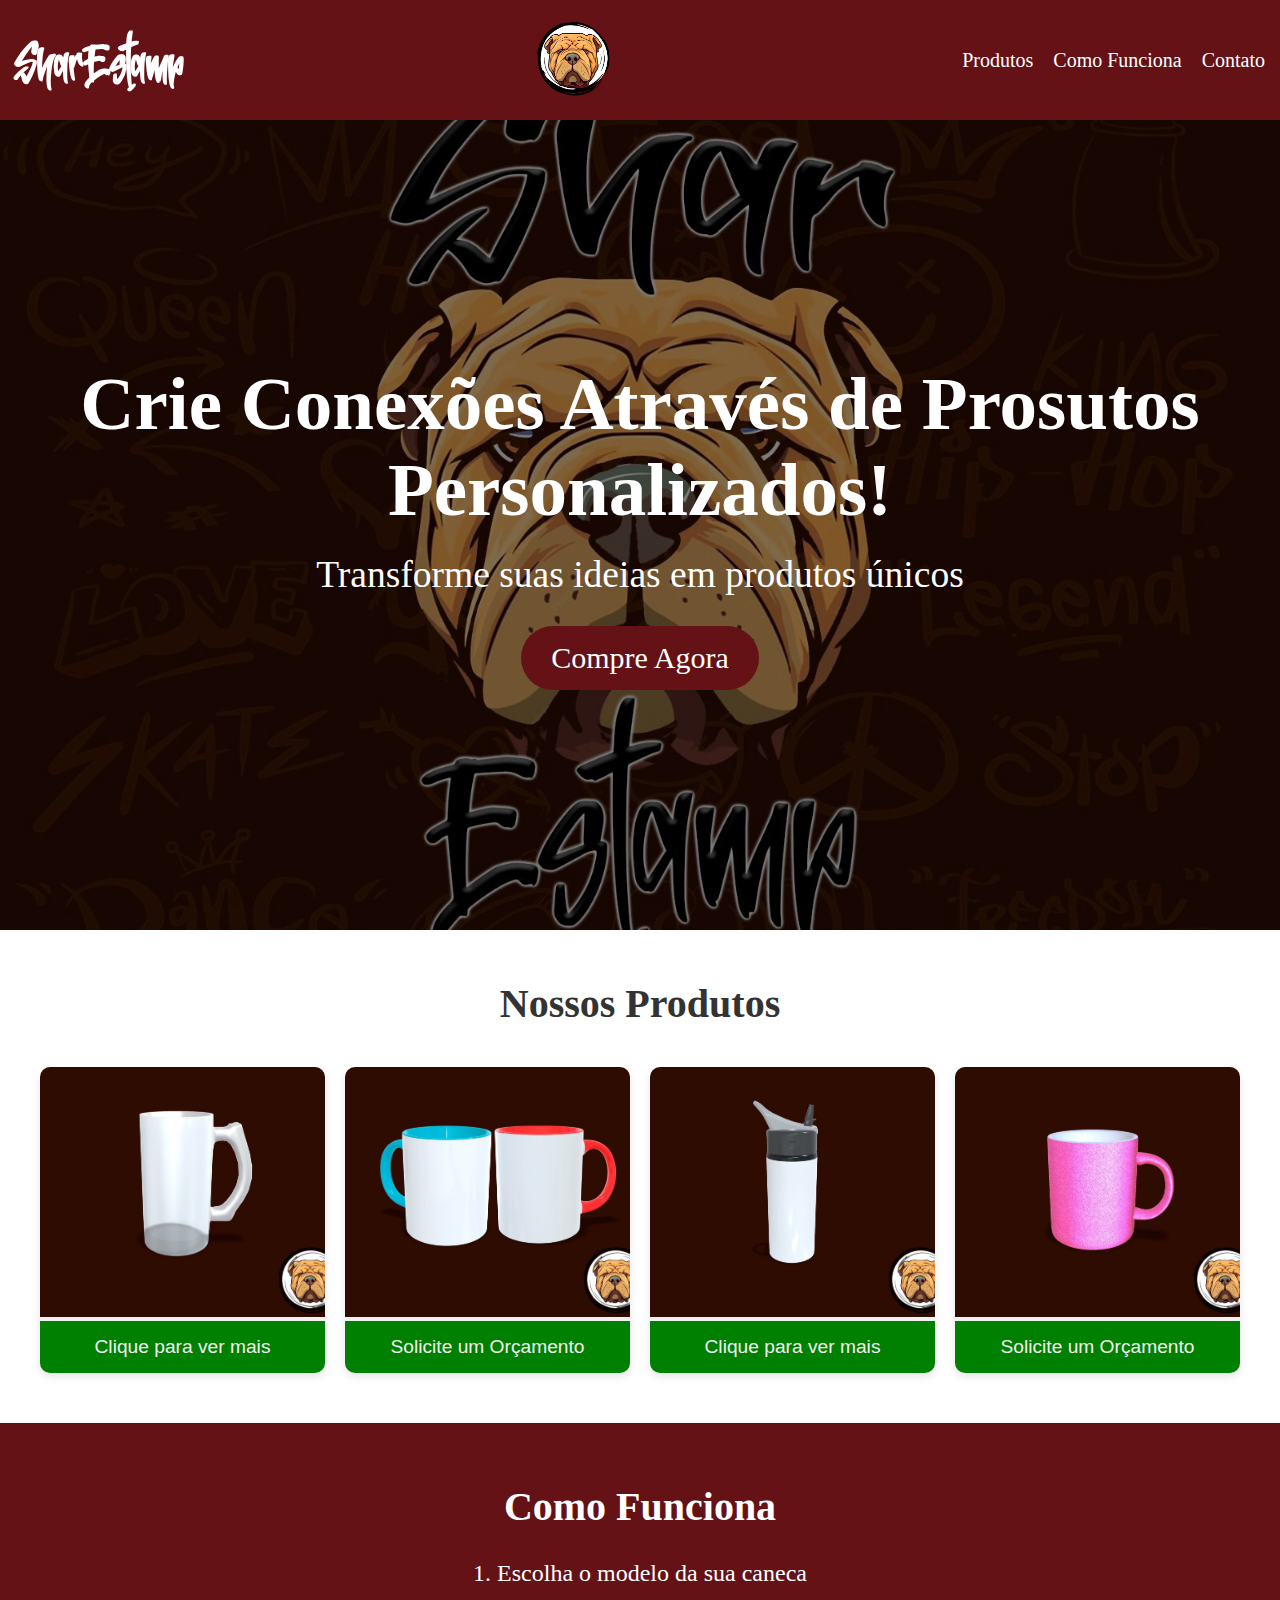
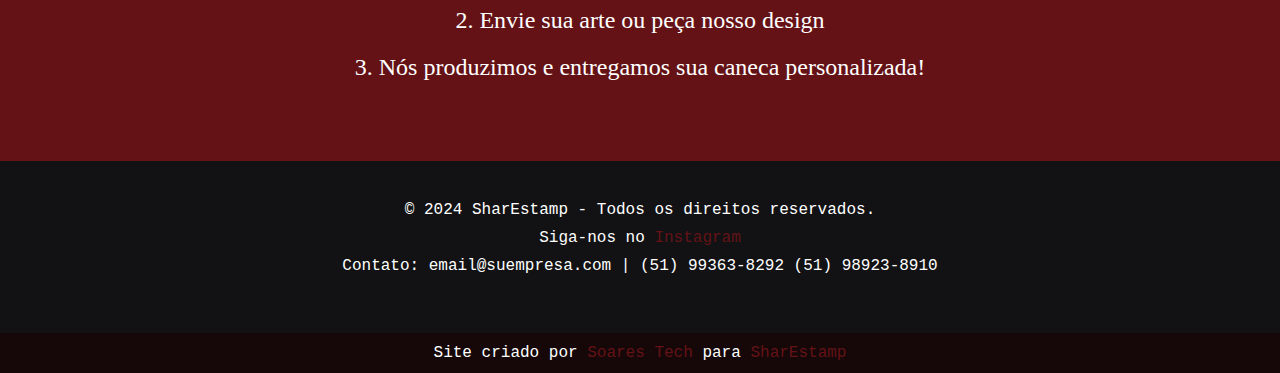
<file: index.html>
<!DOCTYPE html>
<html lang="pt-BR">
<head>
    <meta charset="UTF-8">
    <meta name="viewport" content="width=device-width, initial-scale=1.0">
    <title>Canecas Personalizadas - SharEstamp</title>
    <link rel="shortcut icon" href="imagem canecas/android-chrome-192x192.png" type="image/x-icon">
    <style>
        
        /* Fontes externas */
        @import url('https://fonts.googleapis.com/css2?family=Montserrat:wght@400;700&display=swap');
        @import url('https://www.fontspace.com/jackboa-font-f122871');
        @font-face {
            font-family: 'jackboa';
            src: url('css/jackboa-font/JackboaDemo-wo2e2.otf') format('truetype');
        }

        /* Estilos globais */

        :root{
            --red:#68231b;
            --black:#121214;
            --brown:#2c1408;
            --red-top:#641216;
        }
        * {
            margin: 0;
            padding: 0;
            box-sizing: border-box;
        }

        body {
            
            color: #333;
            background-color: #f9f9f9;
            overflow-x: hidden;
        }

        a {
            text-decoration: none;
            color: inherit;
        }

        /* Estilos do cabeçalho */
        header {
            background-color: var(--red-top);
            font-family: 'jackboa' cursive;
            padding: 15px;
            color: rgb(255, 255, 255);
            text-align: center;
            position: sticky;
            top: 0;
            z-index: 100;
            display: flex;
            justify-content: space-between;
            align-items: center;
        }


        /* Container da logo e título */
        .logo-container {
            display: flex;
            align-items: center;
        }

/* Estilo da logo */
        .logo {
            width: auto; /* Mantém a proporção da imagem */
            height: 90px; /* Ajuste o tamanho conforme necessário */
            align-items: center;
            margin: auto; /* Espaço entre a logo e o título */
        }

        header h1 {
            font-family:'jackboa', cursive;
            font-size: 50px;
            margin: 0;
          
        }
        header a{
            font-size: 20px;
        }
        header .logo-container{
            margin: auto;
        }
        .menu-icon {
            display: none;
            font-size: 2em;
            cursor: pointer;
        }

        nav {
            display: flex;
            gap: 20px;
        }

        /* Seção principal (Hero) */
        .hero {
            background: linear-gradient(rgba(0, 0, 0, 0.5), rgba(0, 0, 0, 0.5)), url('imagem\ canecas/logo-vermelho.jpg') no-repeat center center/cover;   
            height: 90vh;
            padding: 10px;
            display: flex;
            flex-direction: column;
            justify-content: center;
            align-items: center;
            color: white;
            font-size: 25px;
            text-align: center;
        }

        .hero h2 {
            font-size: 3em;
            margin-bottom: 20px;
            animation: fadeInDown 1s ease-out;
        }

        .hero p {
            font-size: 1.5em;
            margin-bottom: 30px;
            animation: fadeInUp 1.5s ease-out;
        }

        .hero .cta-button {
            background-color: var(--red-top);
            padding: 15px 30px;
            border-radius: 50px;
            font-size: 1.2em;
            color: white;
            transition: background-color 0.3s ease;
        }

        .hero .cta-button:hover {
            background-color: rgba(167, 1, 1, 0.973);
        }

        /* Animações */
        @keyframes fadeInDown {
            from {
                opacity: 0;
                transform: translateY(-50px);
            }
            to {
                opacity: 1;
                transform: translateY(0);
            }
        }

        @keyframes fadeInUp {
            from {
                opacity: 0;
                transform: translateY(50px);
            }
            to {
                opacity: 1;
                transform: translateY(0);
            }
        }

        /* Seção de produtos */
        .gallery {
            padding: 50px 20px;
            background-color: white;
        }

        .gallery h2 {
            font-size: 2.5em;
            text-align: center;
            margin-bottom: 40px;
        }

        .product-grid {
            font-family: Verdana, Geneva, Tahoma, sans-serif;
            display: grid;
            grid-template-columns: repeat(auto-fit, minmax(250px, 1fr));
            gap: 20px;
            padding: 0 20px;
        }

        .product-item {
            background-color: #f1f1f1;
            border-radius: 10px;
            overflow: hidden;
            box-shadow: 0 4px 8px rgba(0, 0, 0, 0.1);
            transition: transform 0.3s ease;
        }

        .product-item:hover {
            transform: translateY(-10px);
        }

        .product-item img {
            width: 100%;
            height: 250px;
            object-fit: cover;
        }

        .product-item p {
            color: #f1f1f1;
            padding: 15px;
            font-size: 1.2em;
            text-align: center;
            background-color: red;
        }

        /* Seção de como funciona */
        .how-it-works {
            background-color: var(--red-top);
            color: white;
            padding: 60px 20px;
            text-align: center;
        }

        .how-it-works h2 {
            font-size: 2.5em;
            margin-bottom: 30px;
        }

        .how-it-works p {
            font-size: 1.5em;
            margin-bottom: 20px;
        }

        /* Rodapé */
        footer {
            font-family: 'Courier New', Courier, monospace;
            background-color: var(--black);
            color: white;
            padding: 30px 20px;
            text-align: center;
        }

        footer p {
            margin: 10px 0;
        }

        footer a {
            color: var(--red-top);
        }

         .final{
            background-color: rgba(15, 1, 1, 0.973);
            padding: 1px;
        }

        /* Media queries para responsividade */
        @media (max-width: 768px) {

            .hero{
                height: 90vh;
            }
      
            header .logo-container{
                margin: auto;
            }
            header h1 {
                font-size: 1.8em;
            }

            .menu-icon {
                display: block;
            }

            nav {
                display: none;
                flex-direction: column;
                gap: 10px;
                background-color: var(--red-top);
                position: absolute;
                top: 60px;
                right: 0;
                left: 0;
                text-align: center;
                padding: 10px;
            }

            nav.active {
                display: flex;
            }
          

            .hero h2 {
                font-size: 2em;
            }

            .hero p {
                font-size: 1.2em;
            }


            .product-item img {
                width: 100%;
                height: 100%;
            }
        }

        @media (max-width: 480px) {
          
            .hero h2 {
                font-size: 1.5em;
            }

            .hero p {
                font-size: 1em;
            }

            .cta-button {
                padding: 10px 20px;
                font-size: 1em;
            }
        }
    </style>
</head>
<body>
    <!-- Cabeçalho com menu hamburguer -->
    <header>
        
        <h1>SharEstamp</h1>

        <div class="logo-container"><img src="imagem canecas/Escudo PNG branco.png" alt="Logo SharEstamp" class="logo"></div>
        <div class="menu-icon" onclick="toggleMenu()">☰</div>
        <nav id="menu">
            <a href="#comprar">Produtos</a>
            <a href="#how-it-works">Como Funciona</a>
            <a href="#contact">Contato</a>
        </nav>
    </header>

    <!-- Seção principal (Hero) -->
    <section class="hero">
        <h2>Crie Conexões Através de Prosutos Personalizados!</h2>
        <p>Transforme suas ideias em produtos únicos</p>
        <a href="https://wa.me/message/FXENKSLHSYTBB1" target="_blank" class="cta-button">Compre Agora</a>
    </section>

    <!-- Galeria de produtos -->
    <section class="gallery" id="comprar">
        <h2>Nossos Produtos</h2>
        <div class="product-grid">

            <a href="https://www.instagram.com/sharestamp_personalizados/profilecard/?igsh=N256bjQ1bGk3eWh3" target="_blank">
                <div class="product-item">
                    <img src="imagem canecas/caneca1.jpg" alt="Caneca 1">
                    <p style="background-color:green;">Clique para ver mais</p>
                </div>
            </a>

            <a href="https://www.instagram.com/sharestamp_personalizados/profilecard/?igsh=N256bjQ1bGk3eWh3" target="_blank">
                <div class="product-item">
                    <img src="imagem canecas/caneca2.jpg" alt="Caneca 2">
                    <p style="background-color:green;">Solicite um Orçamento</p>
                </div>
            </a>

            <a href="https://www.instagram.com/sharestamp_personalizados/profilecard/?igsh=N256bjQ1bGk3eWh3" target="_blank">
                <div class="product-item">
                    <img src="imagem canecas/variascanecas.jpg" alt="Caneca 3">
                    <p style="background-color:green;">Clique para ver mais</p>
                </div>
            </a>

            <a href="https://www.instagram.com/sharestamp_personalizados/profilecard/?igsh=N256bjQ1bGk3eWh3" target="_blank"> 
                    <div class="product-item">
                    <img src="imagem canecas/canecas3.jpeg" alt="Caneca 4">
                    <p style="background-color:green;">Solicite um Orçamento</p>
                </div>
            </a>
        </div>
    </section>

    <section class="how-it-works" id="how-it-works">
        <h2>Como Funciona</h2>
        <p>1. Escolha o modelo da sua caneca</p>
        <p>2. Envie sua arte ou peça nosso design</p>
        <p>3. Nós produzimos e entregamos sua caneca personalizada!</p>
    </section>

    <!-- Rodapé -->
    <footer id="contact">
        <p>© 2024 SharEstamp - Todos os direitos reservados.</p>
        <p>Siga-nos no <a href="https://www.instagram.com/sharestamp_personalizados/profilecard/?igsh=N256bjQ1bGk3eWh3" target="_blank">Instagram</a></p>
        <p>Contato: email@suempresa.com | (51) 99363-8292 (51) 98923-8910</p><br>
    
        
    </footer>
    <footer class="final">
        <p>Site criado por <a href="https://github.com/PauloSrOl" target="_blank">Soares Tech</a> para <a href="https://www.instagram.com/sharestamp_personalizados/profilecard/?igsh=N256bjQ1bGk3eWh3" target="_blank">SharEstamp</a></p>
    </footer>

    <script>
        // Menu hamburguer responsivo
        function toggleMenu() {
            var menu = document.getElementById('menu');
            menu.classList.toggle('active');
        }

        // Scroll suave ao clicar em links de ancoragem
        document.querySelectorAll('a[href^="#"]').forEach(anchor => {
            anchor.addEventListener('click', function (e) {
                e.preventDefault();
                document.querySelector(this.getAttribute('href')).scrollIntoView({
                    behavior: 'smooth'
                });
            });
        });
    </script>
</body>
</html>
</body>
</html>
</file>
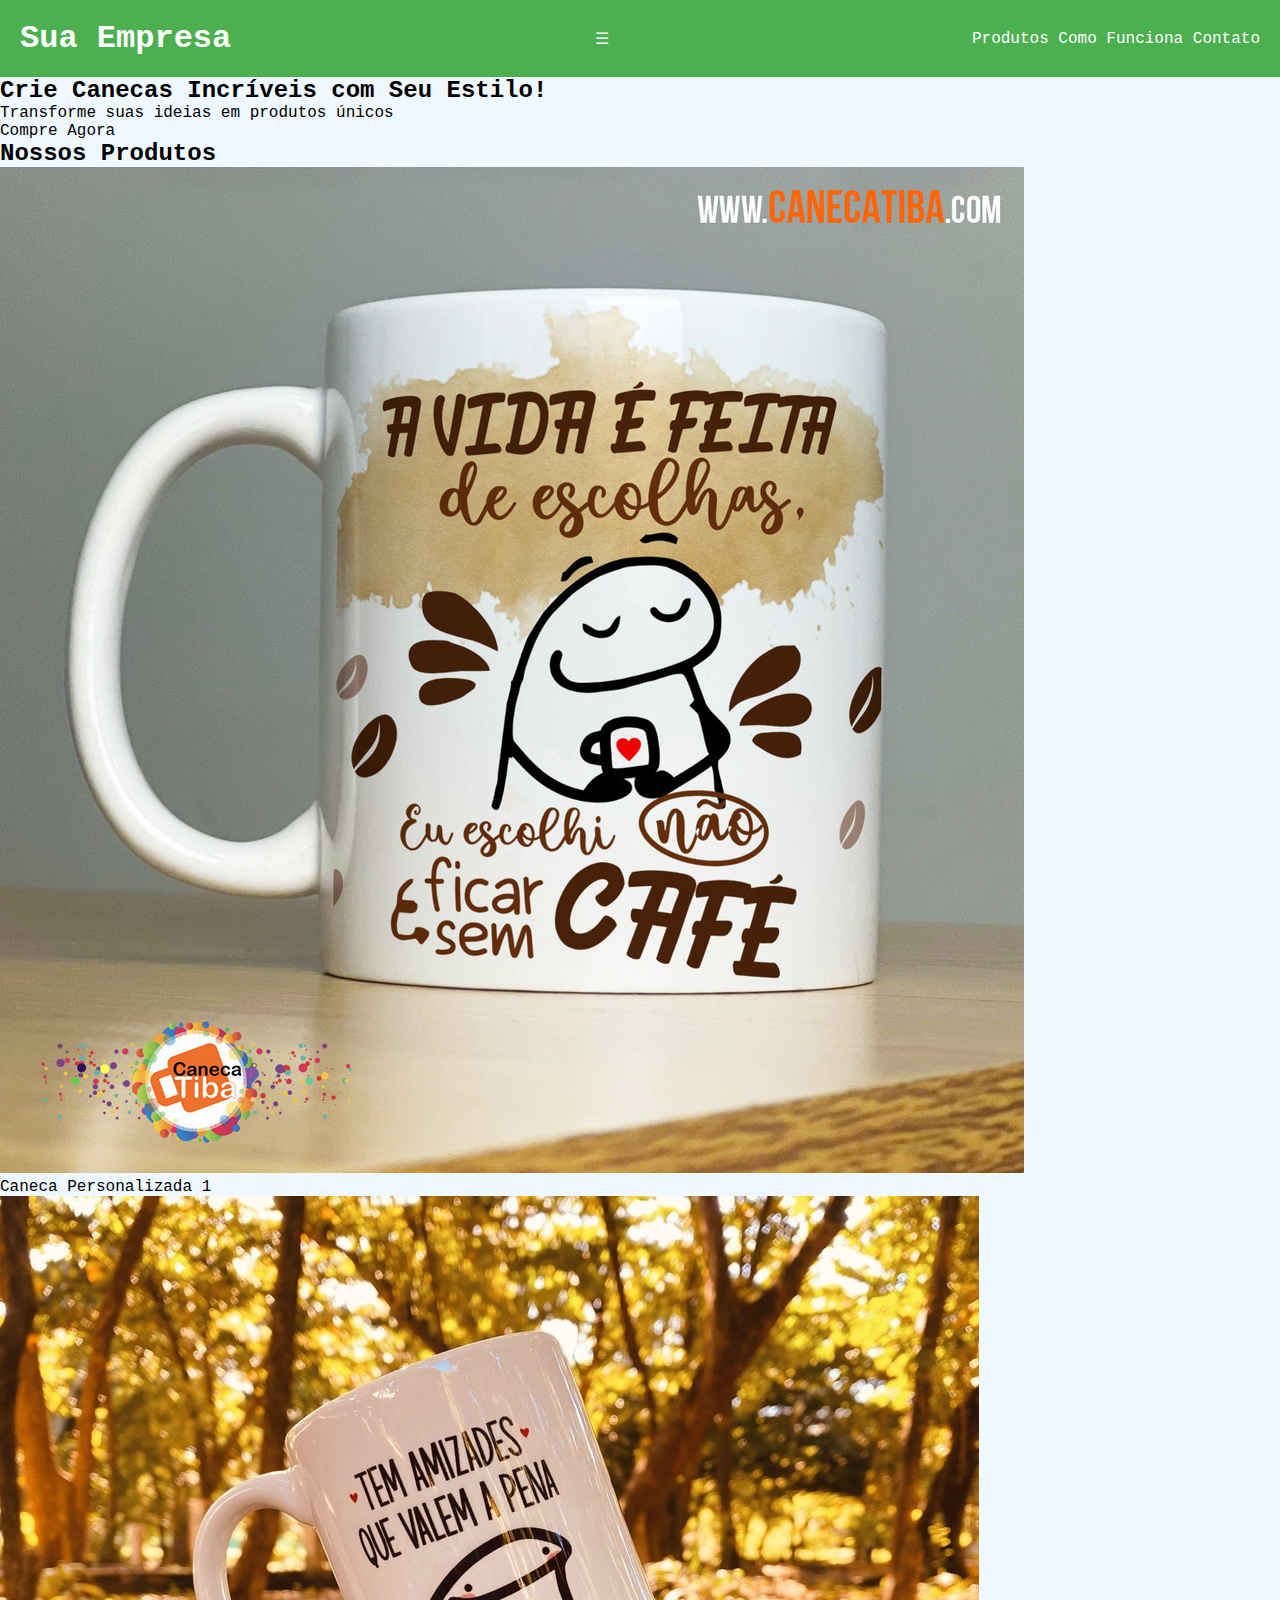
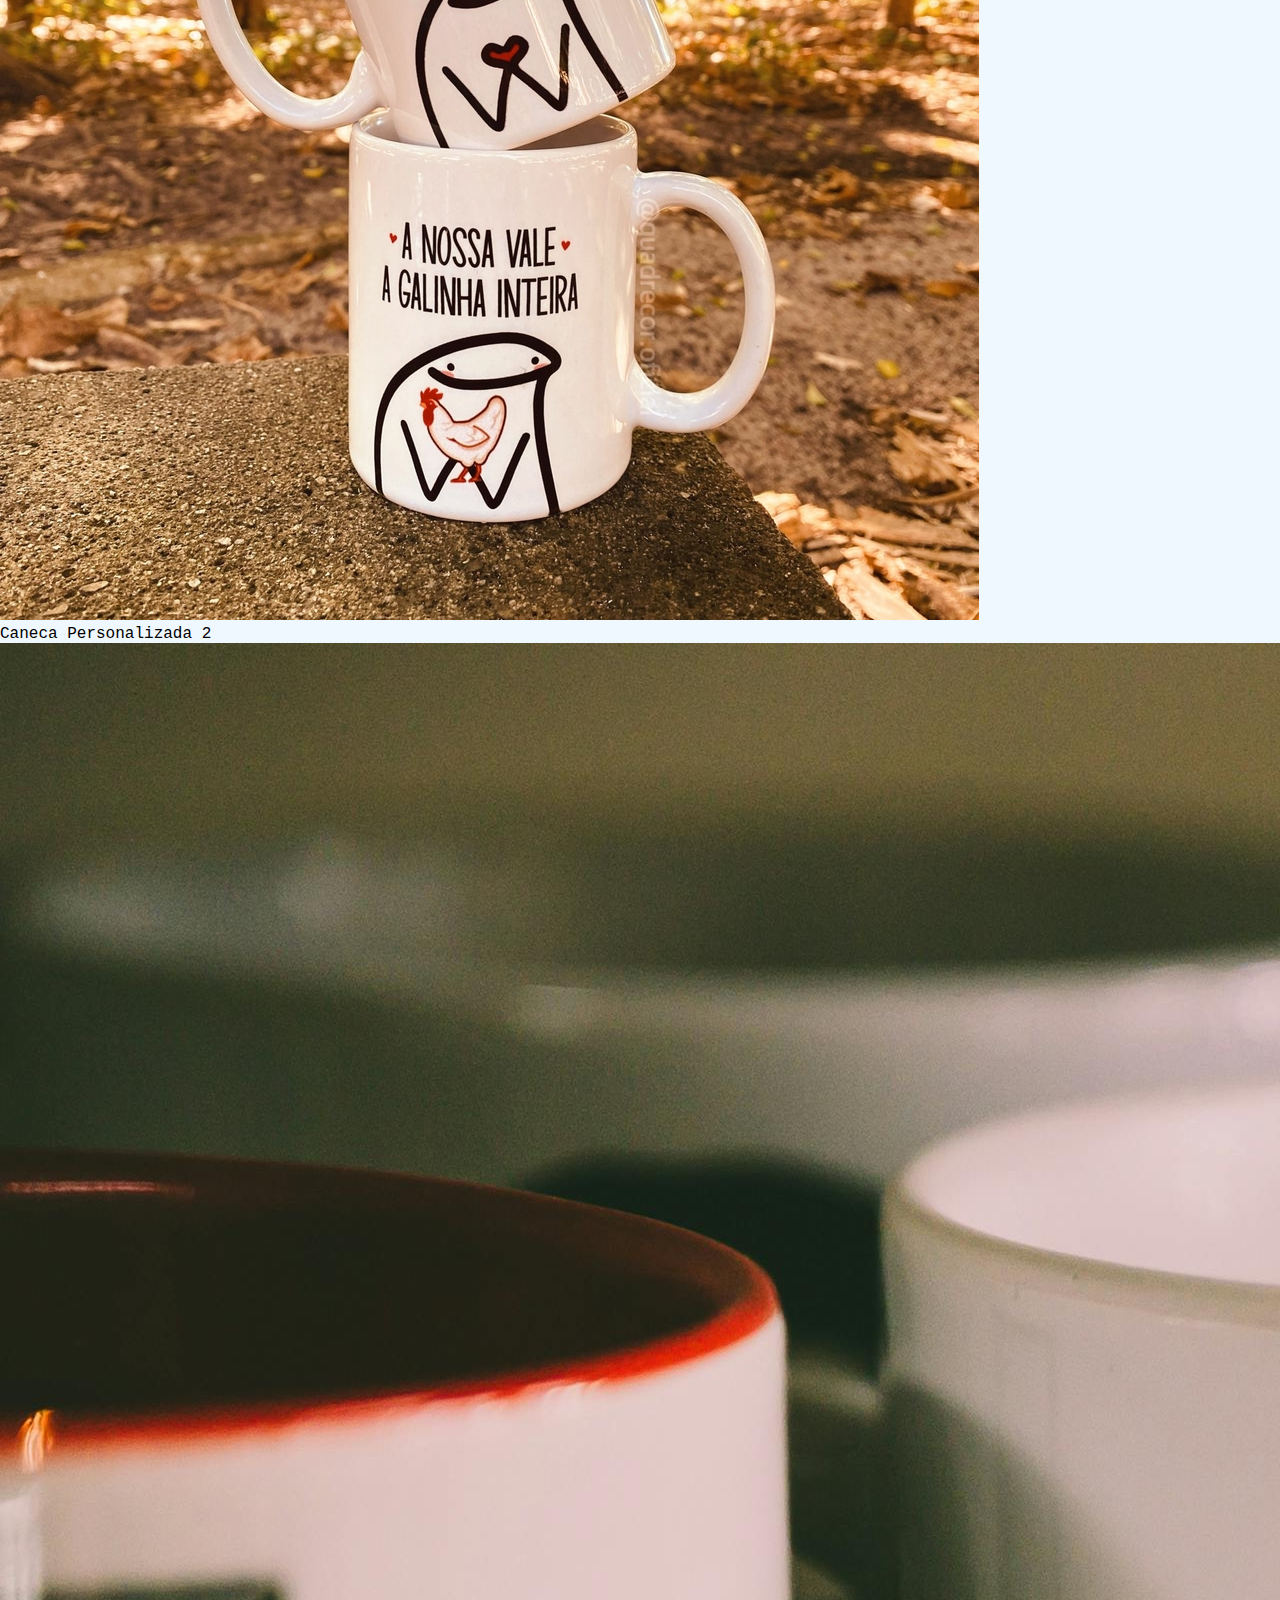
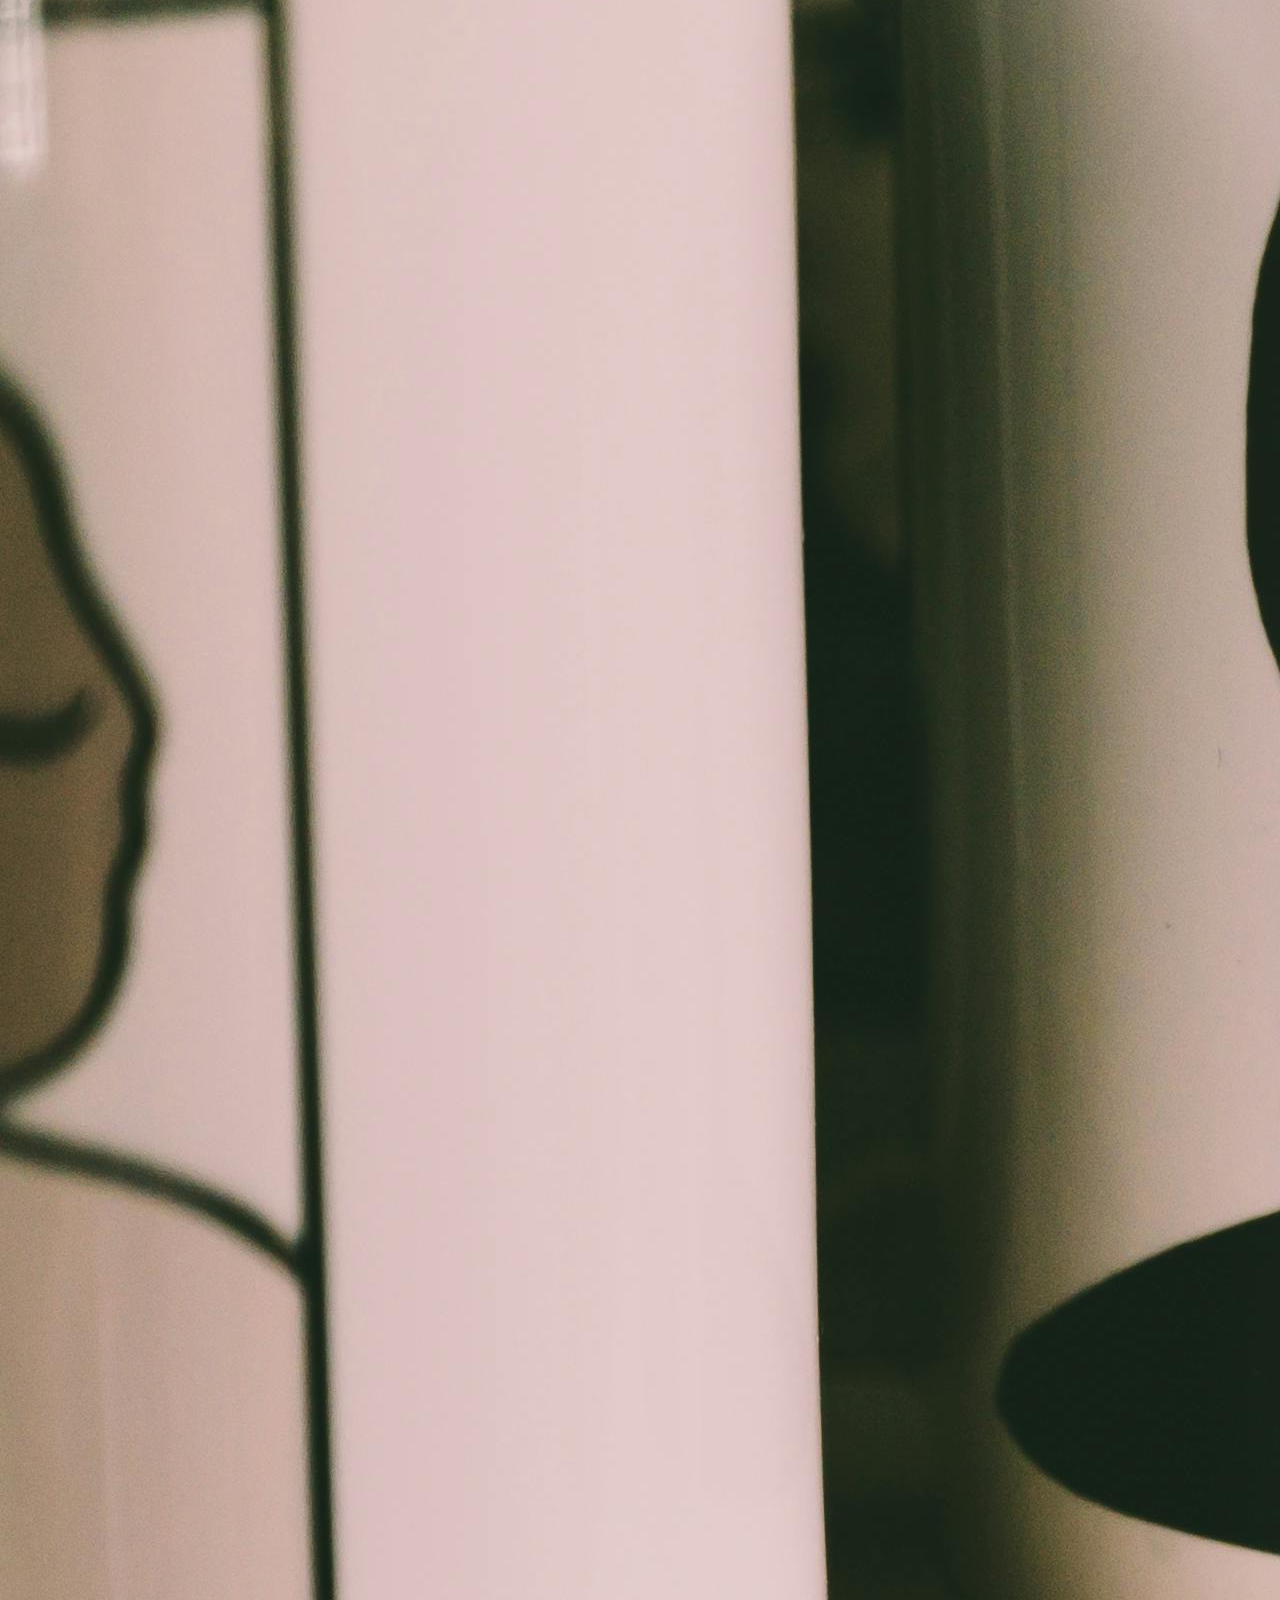
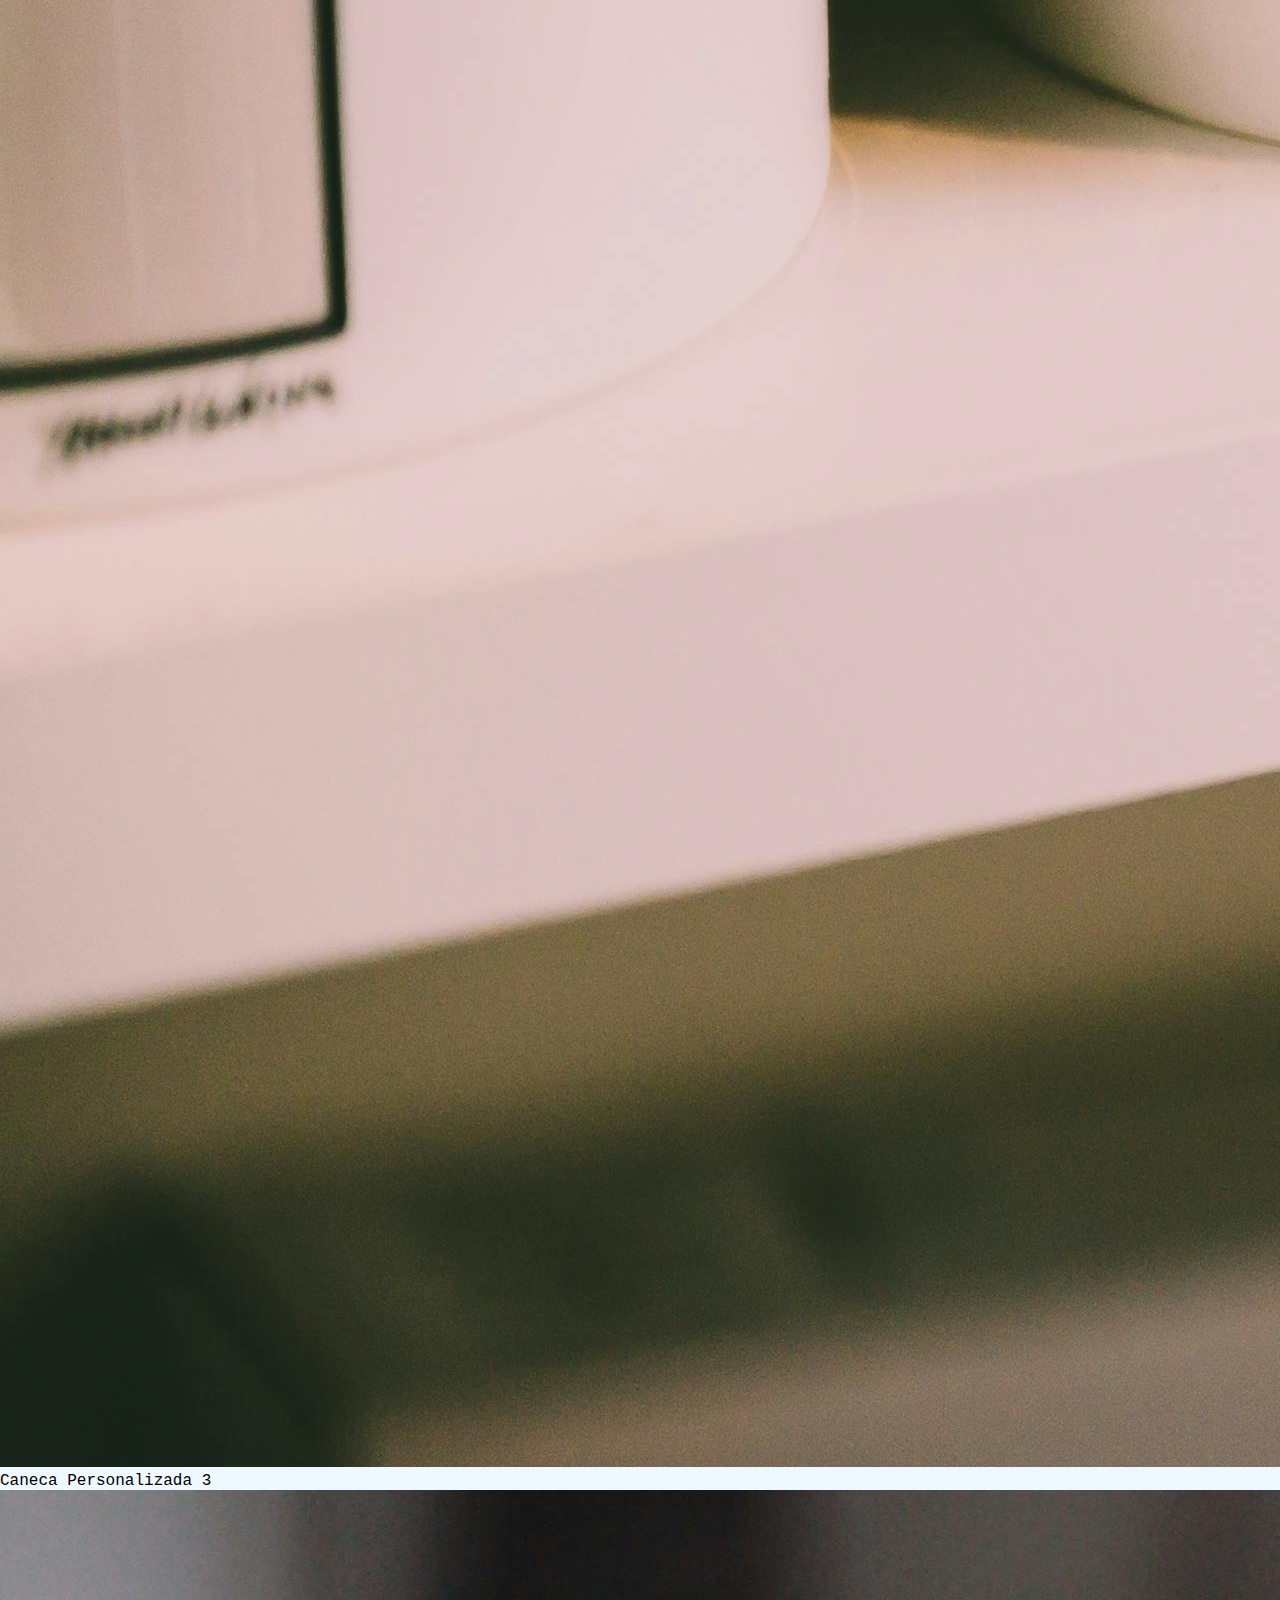
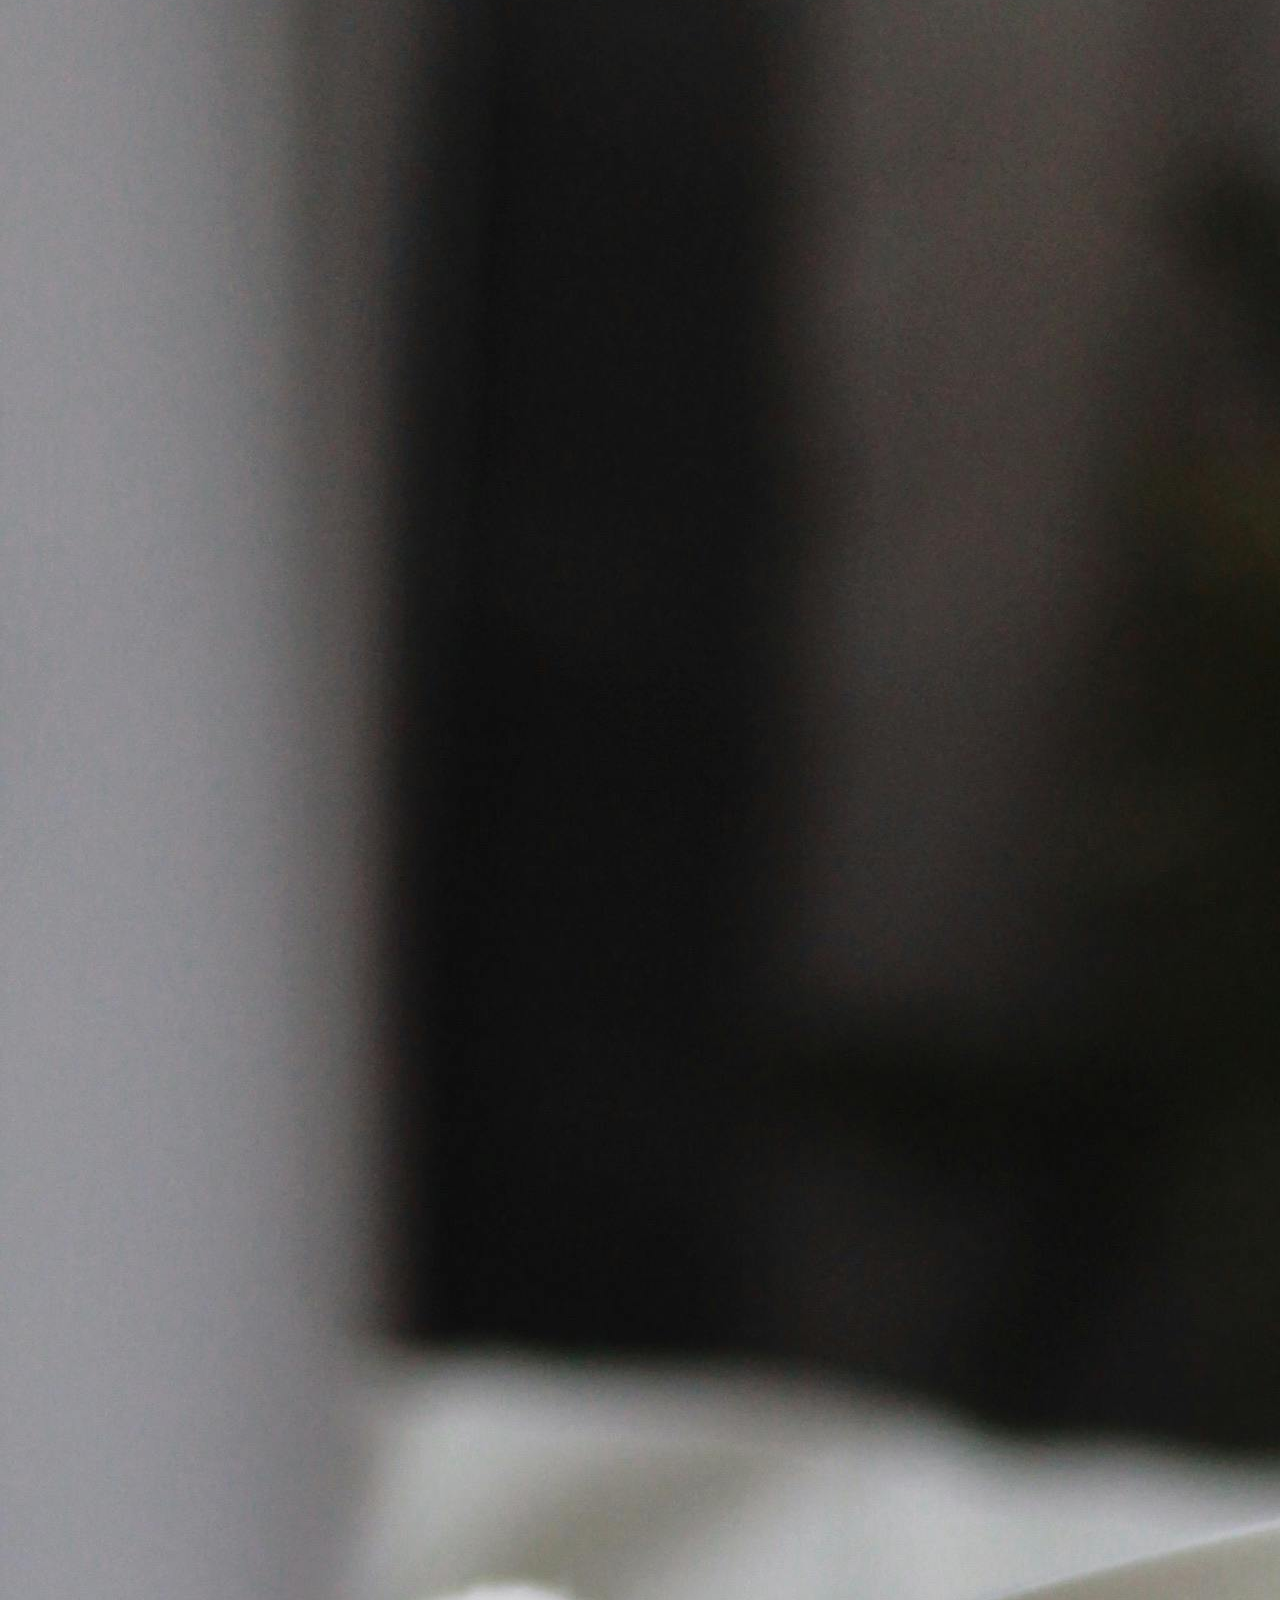
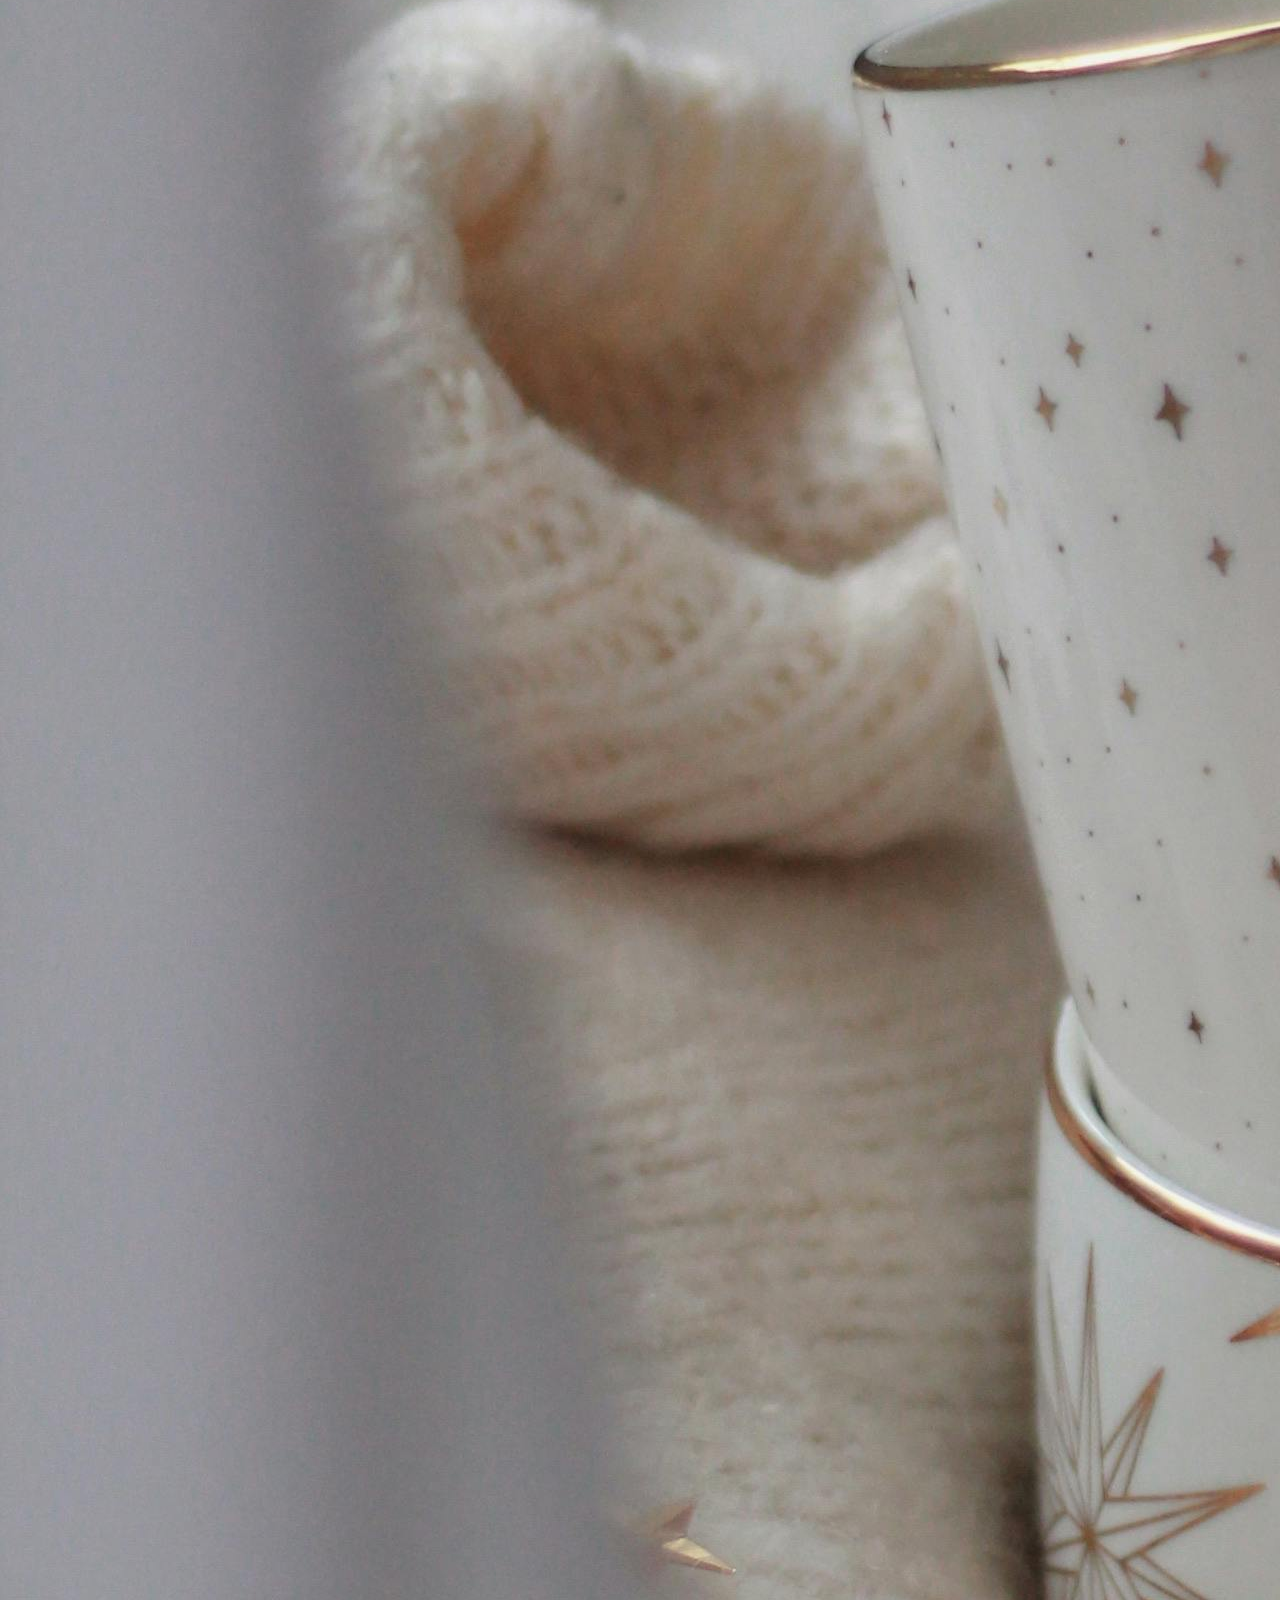
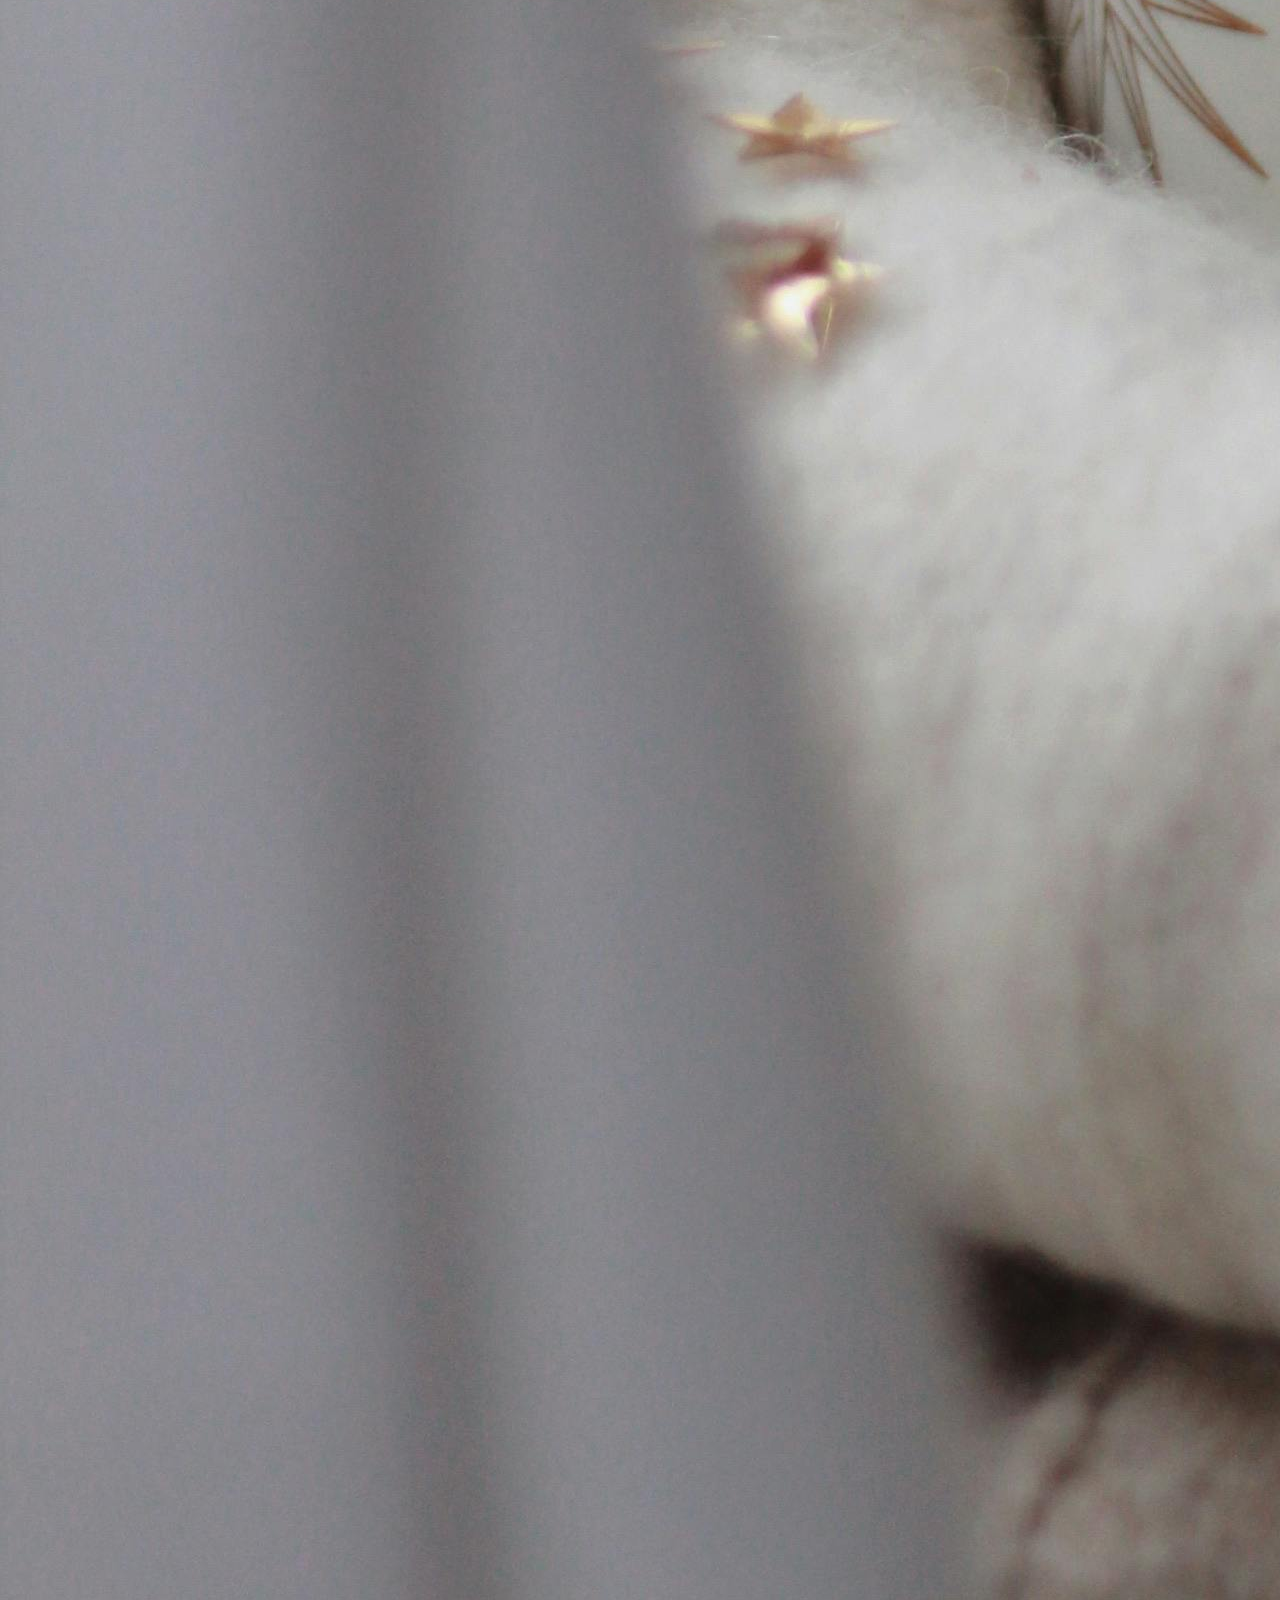
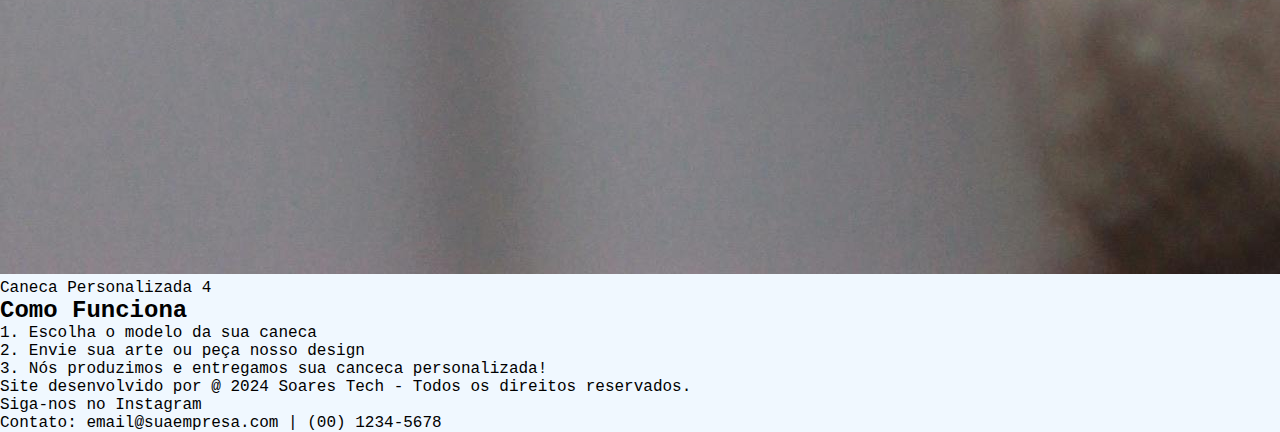
<file: index02.html>
<!DOCTYPE html>
<html lang="pt-br">
<head>
    <meta charset="UTF-8">
    <meta name="viewport" content="width=device-width, initial-scale=1.0">
    <title>Canecas Personalizadas - </title>
    <link rel="stylesheet" href="/css/style.css">
</head>
<body>

    <!-- Cabeçalho start -->

    <header>
        <h1>Sua Empresa</h1>
        <div class="menu-icon" onclick="toggleMenu()">☰</div>
        <nav id="menu">
            <a href="comprar">Produtos</a>
            <a href="#how-ite-works">Como Funciona</a>
            <a href="#contact">Contato</a>
        </nav>
    </header>

    <!-- Seção principal (Hero)-->

    <section class="hero">
        <h2>Crie Canecas Incríveis com Seu Estilo!</h2>
        <p>Transforme suas ideias em produtos únicos</p>
        <a href="#comprar" class="btn-button">Compre Agora</a>
    </section>

    <!-- Galeria de produtos-->

     <section class="gallery" id="comprar">
        <h2>Nossos Produtos</h2>
        <div class="product-grid">
            <div class="product-item">
                <img src="imagem canecas/caneca-flork-escolhas-f2146f6d9044f3b7cd16978194210318-1024-1024.jpg" alt="Caneca 1">
                <p>Caneca Personalizada 1</p>
            </div>
            <div class="product-item">
                <img src="imagem canecas/f99e5faf-33e2-4506-abd6-4c589ace910b-4b52522c77aedaac1d16507182336137-1024-1024.jpeg" alt="Caneca 1">
                <p>Caneca Personalizada 2</p>
            </div>
            <div class="product-item">
                <img src="imagem canecas/pexels-brett-sayles-3493047.jpg" alt="Caneca 1">
                <p>Caneca Personalizada 3</p>
            </div>
            <div class="product-item">
                <img src="imagem canecas/pexels-ioanamtc-19149201.jpg" alt="Caneca 1">
                <p>Caneca Personalizada 4</p>
            </div>
        </div>
     </section>

    <!-- Galeria de produtos end --> 

    <!-- Como funciona start --> 

     <section class="how-it-works">
        <h2>Como Funciona</h2>
        <p>1. Escolha o modelo da sua caneca</p>
        <p>2.  Envie sua arte ou peça nosso design</p>
        <p>3. Nós produzimos e entregamos sua canceca personalizada!</p>
     </section>

    <!-- Como funciona end -->
     
    
    <!-- Footer star -->
     
     <footer>
        <p>Site desenvolvido por @ 2024 Soares Tech - Todos os direitos reservados.</p>
        <p>Siga-nos no <a href="#instagram">Instagram</a></p>
        <p>Contato: email@suaempresa.com | (00) 1234-5678</p>
     </footer>

    <!-- Footer end -->

    
  
    
</body>
</html>
</file>
<file: css/style.css>
@import url('https://fonts.googleapis.com/css2?family=Montserrat:wght@400;700&display=swap');

*{
    margin: 0;
    padding: 0;
    box-sizing: border-box;
    font-family: 'Courier New', Courier, monospace;
}
body{
    font-family: 'Montsserrat', sans-serif;
    color: black;
    background-color: aliceblue;
    overflow-x: hidden;
}

a{
    text-decoration: none;
    color: inherit;
}


/* Style Cabeçalho start */
header{
    background-color: #4caf50;
    padding: 20px;
    color: white;
    text-align: center;
    position: sticky;
    top: 0;
    z-index: 100;
    display: flex;
    justify-content: space-between;
    align-items: center;
}


/* Style Cabeçalho end */
</file>
